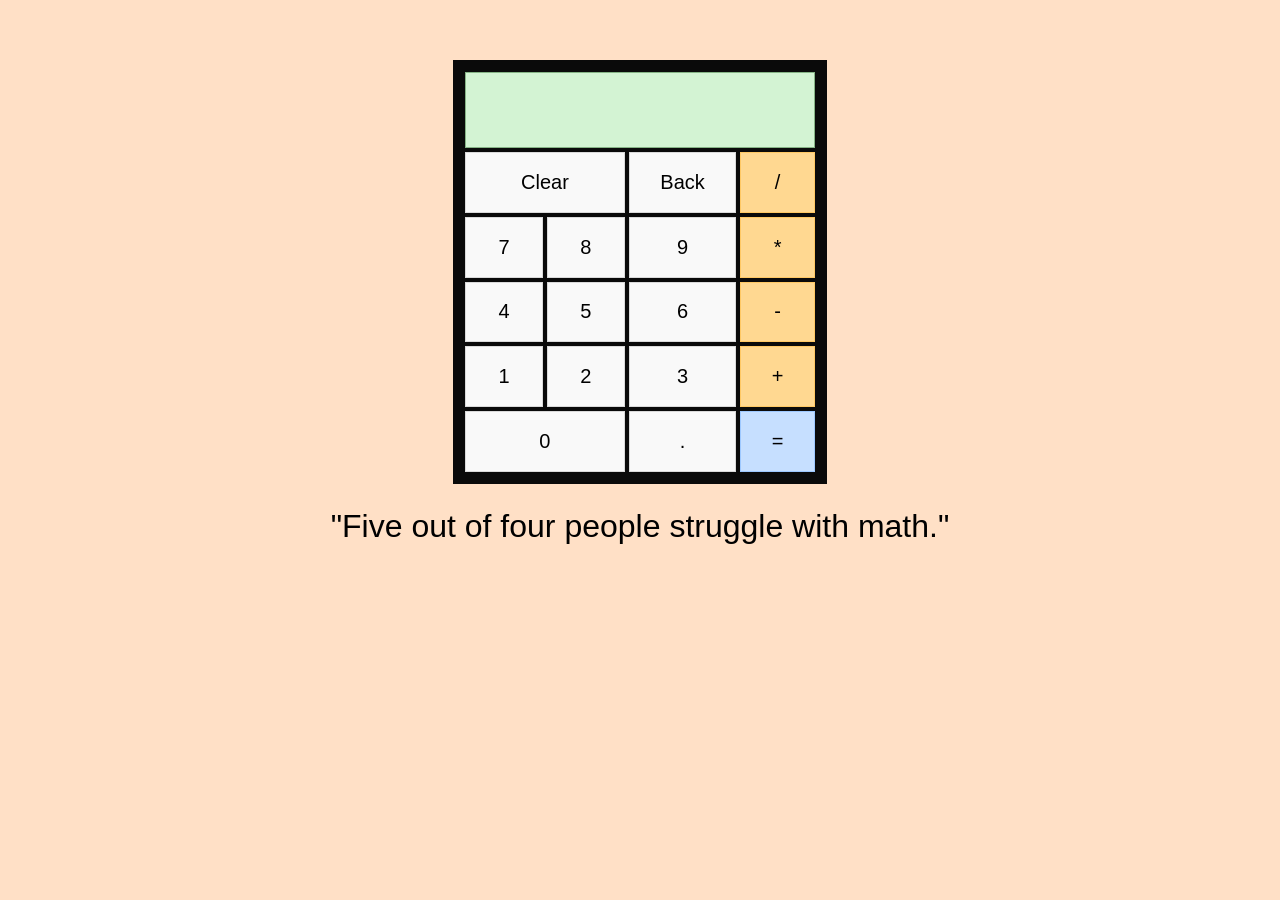
<file: index.html>
<!DOCTYPE html>
<html>
  <head>
    <title>Calculator</title>
    <meta charset="utf-8" />
    <link rel="stylesheet" href="styles.css" />
  </head>
  <body>
    <div id="calculator">
      <div id="display"></div>
      <button id="clear" value="clear">Clear</button>
      <button id="back" value="back">Back</button>
      <button data-type="op" class="op" id="divide" value="/">/</button>
      <button data-type="digit" class="digit" id="seven" value="7">7</button>
      <button data-type="digit" class="digit" id="eight" value="8">8</button>
      <button data-type="digit" class="digit" id="nine" value="9">9</button>
      <button data-type="op" class="op" id="multiply" value="*">*</button>
      <button data-type="digit" class="digit" id="four" value="4">4</button>
      <button data-type="digit" class="digit" id="five" value="5">5</button>
      <button data-type="digit" class="digit" id="six" value="6">6</button>
      <button data-type="op" class="op" id="subtract" value="-">-</button>
      <button data-type="digit" class="digit" id="one" value="1">1</button>
      <button data-type="digit" class="digit" id="two" value="2">2</button>
      <button data-type="digit" class="digit" id="three" value="3">3</button>
      <button data-type="op" class="op" id="add" value="+">+</button>
      <button data-type="digit" class="digit" id="zero" value="0">0</button>
      <button data-type="digit" class="digit" id="dot" value=".">.</button>
      <button data-type="equals" id="equals" value="=">=</button>
    </div>
    <div id="joke">"Five out of four people struggle with math."</div>
    <script src="calculator.js"></script>
  </body>
</html>
</file>
<file: styles.css>
body {
  background-color: #ffe0c6;
}

button {
  font-size: 20px;
  background-color: #f9f9f9;
  border: 1px solid #dadada;
  font-family: Arial, Helvetica, sans-serif;
}

button:active {
  outline: none;
  background-color: #dadada;
}

button:focus {
  outline: 4px solid #dadada;
}

#add {
  grid-area: add;
}

#back {
  grid-area: back;
}

#calculator {
  height: 400px;
  width: 350px;
  display: grid;
  grid-template-columns: auto;
  grid-template-rows: 76px auto;
  grid-gap: 4px;
  grid-template-areas:
    "display display display display"
    "clear clear back divide"
    "seven eight nine multiply"
    "four five six subtract"
    "one two three add"
    "zero zero dot equals";
  padding: 12px;
  background-color: #0a0a0a;
  margin: 60px auto auto auto;
}

#clear {
  grid-area: clear;
}

#display {
  background-color: #d3f3d3;
  border: 1px solid #85b385;
  font-size: 22px;
  line-height: 76px;
  font-family: monospace;
  grid-area: display;
  display: grid;
  justify-content: right;
  padding-right: 20px;
  padding-left: 20px;
  overflow: hidden;
}

#divide {
  grid-area: divide;
}

#eight {
  grid-area: eight;
}

#equals {
  background-color: #c6dfff;
  border: 1px solid #9dc8ff;
  grid-area: equals;
}

#equals:active {
  background-color: #9dc8ff;
}

#five {
  grid-area: five;
}

#four {
  grid-area: four;
}

#joke {
  margin-top: 24px;
  text-align: center;
  font-family: Arial, Helvetica, sans-serif;
  font-size: 32px;
}

#multiply {
  grid-area: multiply;
}

#nine {
  grid-area: nine;
}

#one {
  grid-area: one;
}

#seven {
  grid-area: seven;
}

#six {
  grid-area: six;
}

#three {
  grid-area: three;
}

#two {
  grid-area: two;
}

#zero {
  grid-area: zero;
}

.op {
  background-color: #ffd891;
  border: 1px solid #ffc864;
}

.op:active {
  background-color: #ffc864;
}
</file>
